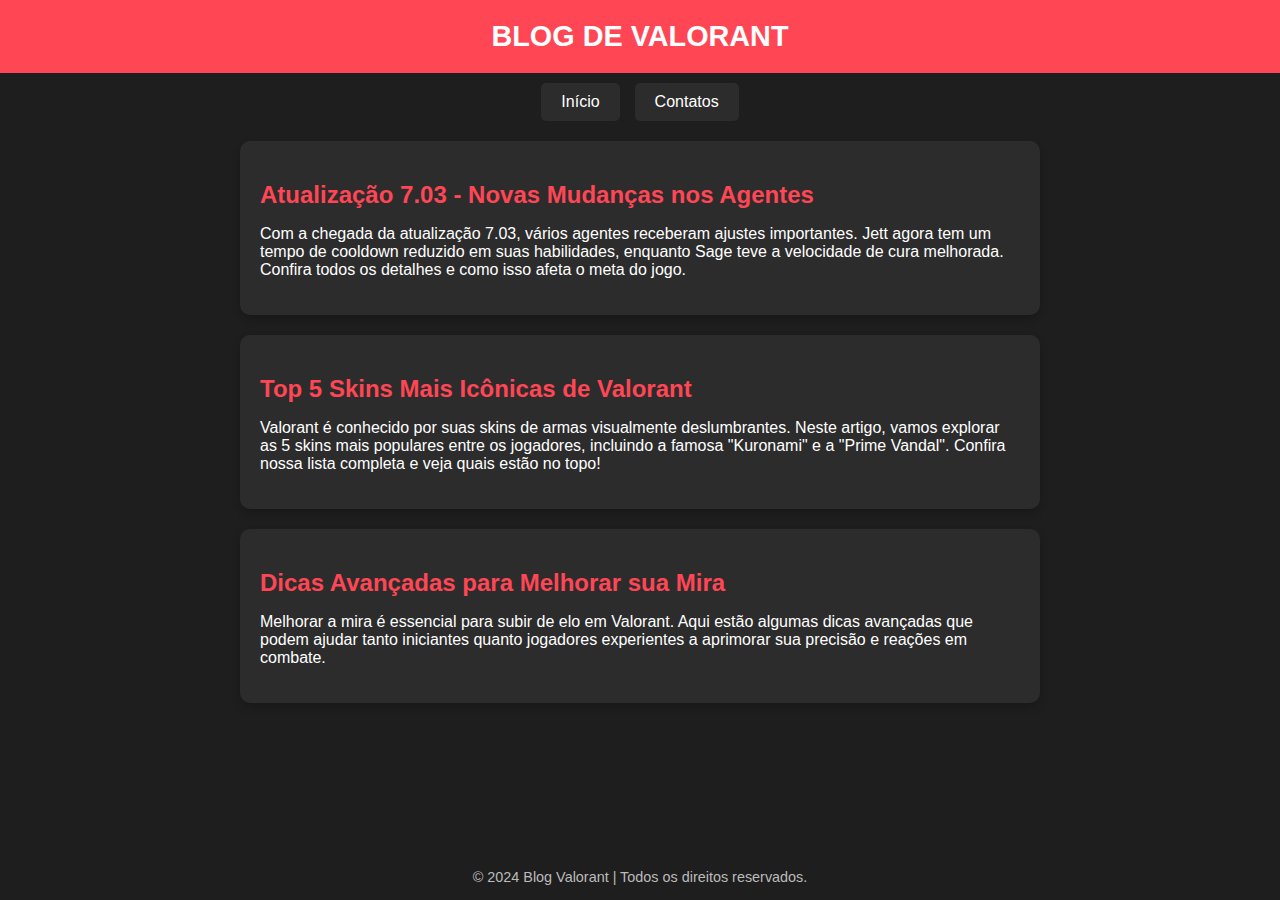
<file: blog/index.html>
<!DOCTYPE html>
<html lang="pt-BR">
<head>
    <meta charset="UTF-8">
    <meta name="viewport" content="width=device-width, initial-scale=1.0">
    <title>Blog Valorant</title>
    <style>
        body {
            margin: 0;
            font-family: Arial, sans-serif;
            background-color: #1e1e1e;
            color: #fff;
            display: flex;
            flex-direction: column;
            min-height: 100vh;
        }
        header {
            background-color: #ff4655;
            padding: 20px;
            text-align: center;
            font-size: 1.8em;
            font-weight: bold;
            text-transform: uppercase;
        }
        nav {
            display: flex;
            justify-content: center;
            gap: 15px;
            margin-top: 10px;
        }
        nav a {
            color: #fff;
            text-decoration: none;
            padding: 10px 20px;
            background-color: #2c2c2c;
            border-radius: 5px;
            transition: background-color 0.3s;
        }
        nav a:hover {
            background-color: #ff4655;
        }
        .container {
            flex: 1;
            display: flex;
            justify-content: center;
            padding: 20px;
        }
        .content {
            max-width: 800px;
            width: 100%;
        }
        article {
            background-color: #2c2c2c;
            padding: 20px;
            border-radius: 10px;
            box-shadow: 0 4px 8px rgba(0, 0, 0, 0.2);
            margin-bottom: 20px;
        }
        article h2 {
            color: #ff4655;
            margin-bottom: 15px;
        }
        footer {
            background-color: #1e1e1e;
            padding: 15px;
            text-align: center;
            font-size: 0.9em;
            color: #bbb;
        }
        a {
            color: #ff4655;
            text-decoration: none;
        }
        a:hover {
            text-decoration: underline;
        }
    </style>
</head>
<body>

    <header>
        Blog de Valorant
    </header>

    <nav>
        <a href="../article/index.html">Início</a>
        <a href="../contact/index.html">Contatos</a>
    </nav>

    <div class="container">
        <div class="content">
            <article>
                <h2>Atualização 7.03 - Novas Mudanças nos Agentes</h2>
                <p>Com a chegada da atualização 7.03, vários agentes receberam ajustes importantes. Jett agora tem um tempo de cooldown reduzido em suas habilidades, enquanto Sage teve a velocidade de cura melhorada. Confira todos os detalhes e como isso afeta o meta do jogo.</p>
            </article>

            <article>
                <h2>Top 5 Skins Mais Icônicas de Valorant</h2>
                <p>Valorant é conhecido por suas skins de armas visualmente deslumbrantes. Neste artigo, vamos explorar as 5 skins mais populares entre os jogadores, incluindo a famosa "Kuronami" e a "Prime Vandal". Confira nossa lista completa e veja quais estão no topo!</p>
            </article>

            <article>
                <h2>Dicas Avançadas para Melhorar sua Mira</h2>
                <p>Melhorar a mira é essencial para subir de elo em Valorant. Aqui estão algumas dicas avançadas que podem ajudar tanto iniciantes quanto jogadores experientes a aprimorar sua precisão e reações em combate.</p>
            </article>
        </div>
    </div>

    <footer>
        &copy; 2024 Blog Valorant | Todos os direitos reservados.
    </footer>

</body>
</html>
</file>
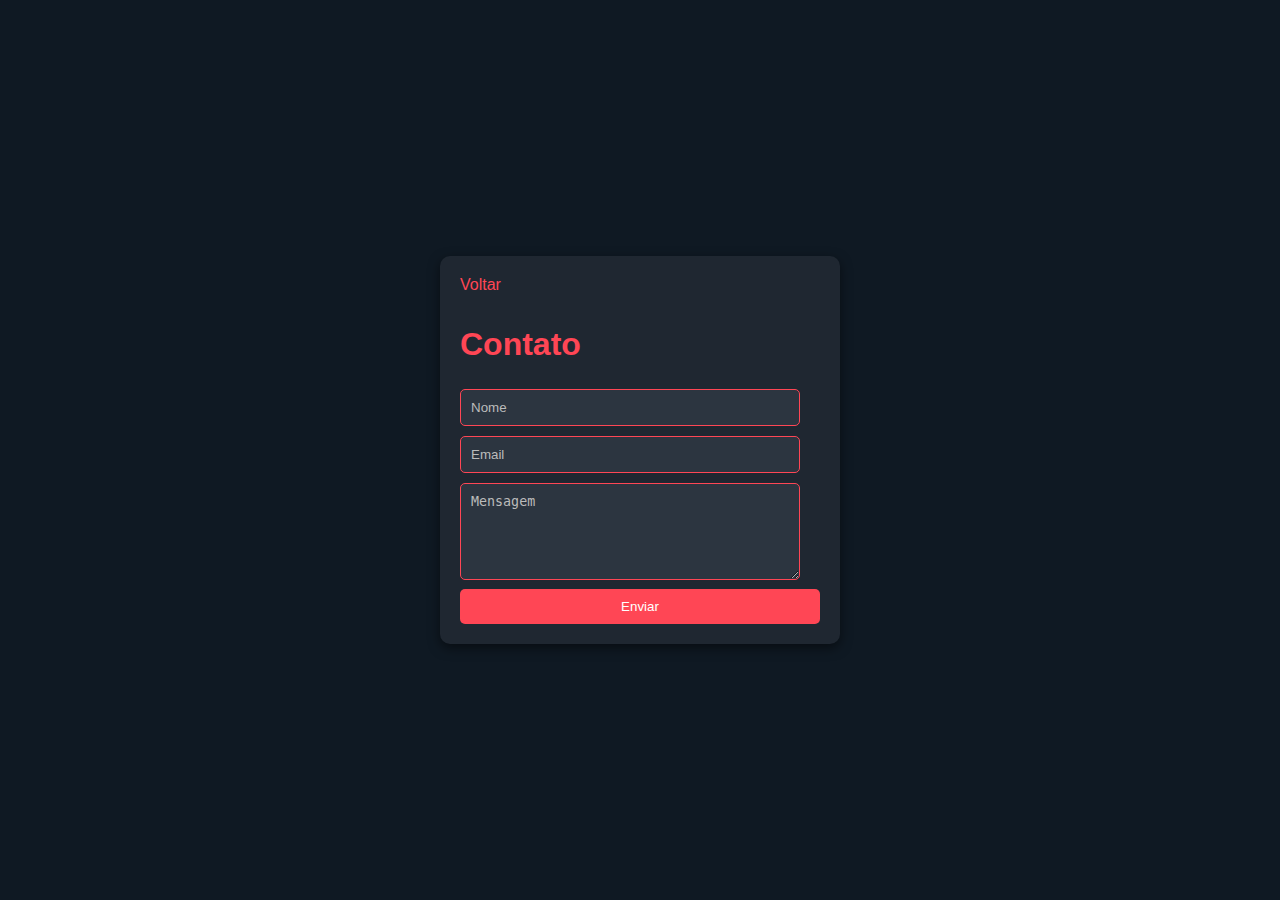
<file: contact/index.html>
<!DOCTYPE html>
<html lang="pt-BR">
<head>
    <meta charset="UTF-8">
    <meta name="viewport" content="width=device-width, initial-scale=1.0">
    <title>Formulário de Contato</title>
    <style>
        body {
            font-family: 'Arial', sans-serif;
            background-color: #0f1923;
            display: flex;
            justify-content: center;
            align-items: center;
            height: 100vh;
            margin: 0;
            color: #ffffff;
        }

        .container {
            background-color: #1f2731;
            padding: 20px;
            border-radius: 10px;
            box-shadow: 0 4px 12px rgba(0, 0, 0, 0.5);
            max-width: 400px;
            width: 100%; 
            box-sizing: border-box;
        }

        input, textarea {
            width: calc(100% - 20px);
            padding: 10px;
            margin: 5px 0;
            border: 1px solid #ff4655;
            border-radius: 5px;
            box-sizing: border-box;
            background-color: #2c3540;
            color: #ffffff;
        }

        input::placeholder, textarea::placeholder {
            color: #bbb;
        }

        button {
            background-color: #ff4655;
            color: #fff;
            padding: 10px;
            border: none;
            border-radius: 5px;
            cursor: pointer;
            width: 100%; 
            box-sizing: border-box;
            transition: background-color 0.3s;
        }

        button:hover {
            background-color: #ff2b36;
        }

        a {
            color: #ff4655;
            text-decoration: none;
            margin-bottom: 10px;
            display: inline-block;
        }

        h1 {
            color: #ff4655;
        }
    </style>
</head>
<body>
    <div class="container">
        <a href="../article/index.html">Voltar</a>
        <h1>Contato</h1>
        <form>
            <input type="text" placeholder="Nome" required>
            <input type="email" placeholder="Email" required>
            <textarea placeholder="Mensagem" rows="5" required></textarea>
            <button type="submit">Enviar</button>
        </form>
    </div>
</body>
</html>
</file>
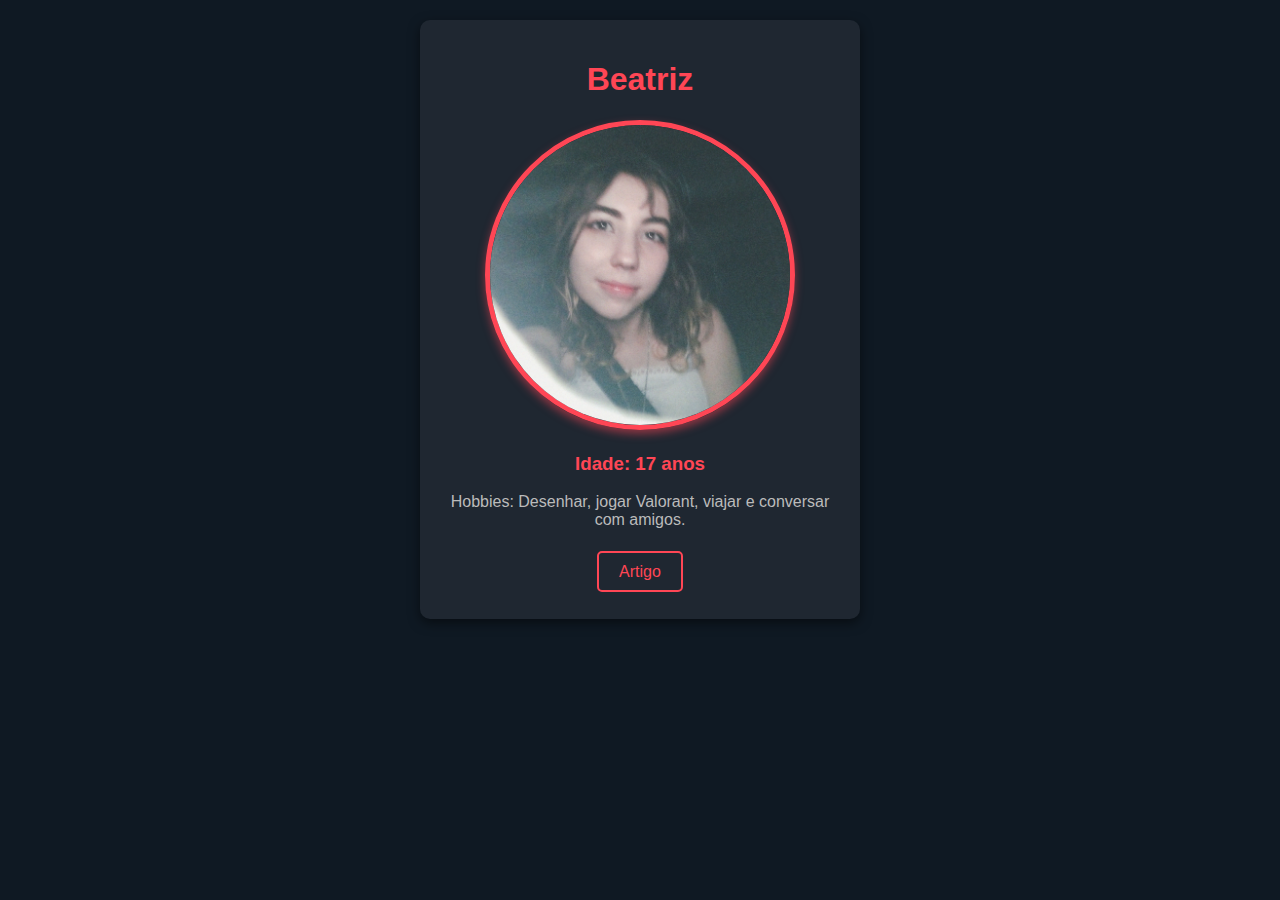
<file: pratica2/index.html>
<!DOCTYPE html>
<html lang="pt-BR">

<head>
    <meta charset="UTF-8">
    <meta name="viewport" content="width=device-width, initial-scale=1.0">
    <title>Página Pessoal</title>
    <style>
        body {
            font-family: 'Arial', sans-serif;
            background-color: #0f1923; 
            margin: 0;
            padding: 20px;
            text-align: center;
            color: #ffffff;
        }

        .container {
            background-color: #1f2731; 
            border-radius: 10px;
            padding: 20px;
            max-width: 400px;
            margin: auto;
            box-shadow: 0 4px 12px rgba(0, 0, 0, 0.5);
        }

        img {
            width: 300px; 
            height: 300px;
            border-radius: 50%;
            object-fit: cover;
            border: 5px solid #ff4655;
            box-shadow: 0 4px 8px rgba(255, 70, 85, 0.5); 
        }

        h1, h3 {
            color: #ff4655; 
        }

        p {
            color: #bbb; 
        }

        a {
            color: #ff4655; 
            text-decoration: none;
            border: 2px solid #ff4655;
            padding: 10px 20px;
            border-radius: 5px; 
            transition: background-color 0.3s, color 0.3s; 
        }

        a:hover {
            background-color: #ff4655;
            color: #ffffff; 
        }
    </style>
</head>

<body>
    <div class="container">
        <h1>Beatriz</h1>
        <img src="./img/me.jpg" alt="Foto de Beatriz">
        <h3>Idade: 17 anos</h3>
        <p>Hobbies: Desenhar, jogar Valorant, viajar e conversar com amigos.</p>
        <div>
            <br>
            <a href="../article/index.html">Artigo</a>
        </div>
        <br>
    </div>
</body>

</html>
</file>
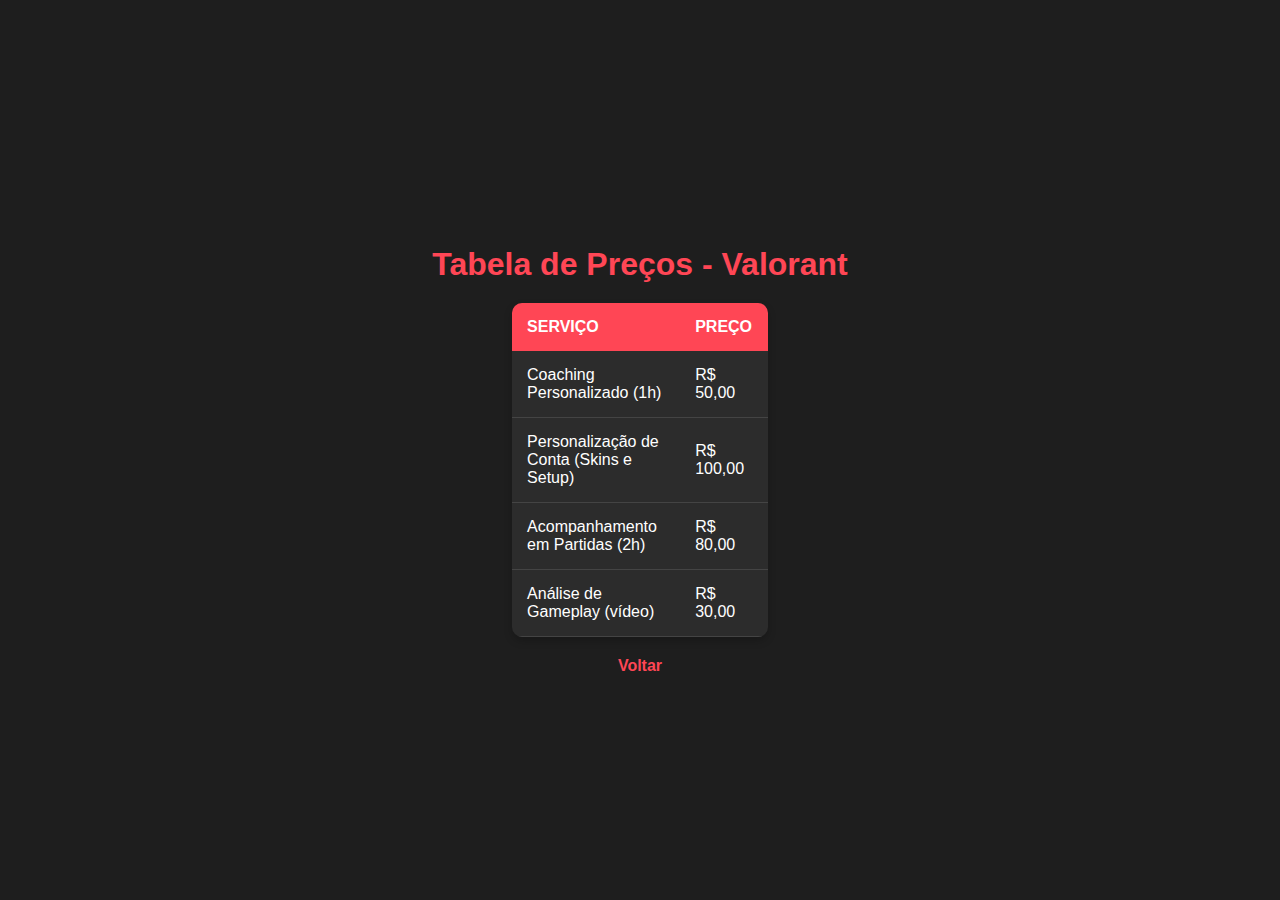
<file: prices/index.html>
<!DOCTYPE html>
<html lang="pt-BR">
<head>
    <meta charset="UTF-8">
    <meta name="viewport" content="width=device-width, initial-scale=1.0">
    <title>Tabela de Preços - Valorant</title>
    <style>
        body {
            font-family: Arial, sans-serif;
            background-color: #1e1e1e;
            color: #fff;
            display: flex;
            justify-content: center;
            align-items: center;
            flex-direction: column;
            height: 100vh;
            margin: 0;
        }
        .container {
            text-align: center;
        }
        table {
            width: 60%;
            border-collapse: collapse;
            background-color: #2c2c2c;
            border-radius: 10px;
            overflow: hidden;
            box-shadow: 0 4px 8px rgba(0, 0, 0, 0.2);
            margin: 20px auto;
        }
        th, td {
            padding: 15px;
            text-align: left;
        }
        th {
            background-color: #ff4655; 
            color: white;
            text-transform: uppercase;
        }
        td {
            border-bottom: 1px solid #444;
        }
        tr:hover {
            background-color: #333;
        }
        h1 {
            color: #ff4655;
            text-align: center;
            margin-bottom: 20px;
            font-family: 'Valorant', sans-serif;
        }
        a {
            color: #ff4655;
            text-decoration: none;
            font-weight: bold;
        }
        a:hover {
            text-decoration: underline;
        }
    </style>
</head>
<body>
    <div class="container">
        <h1>Tabela de Preços - Valorant</h1>
        <table>
            <tr>
                <th>Serviço</th>
                <th>Preço</th>
            </tr>
            <tr>
                <td>Coaching Personalizado (1h)</td>
                <td>R$ 50,00</td>
            </tr>
            <tr>
                <td>Personalização de Conta (Skins e Setup)</td>
                <td>R$ 100,00</td>
            </tr>
            <tr>
                <td>Acompanhamento em Partidas (2h)</td>
                <td>R$ 80,00</td>
            </tr>
            <tr>
                <td>Análise de Gameplay (vídeo)</td>
                <td>R$ 30,00</td>
            </tr>
        </table>
        <a href="../article/index.html">Voltar</a>
    </div>
</body>
</html>
</file>
